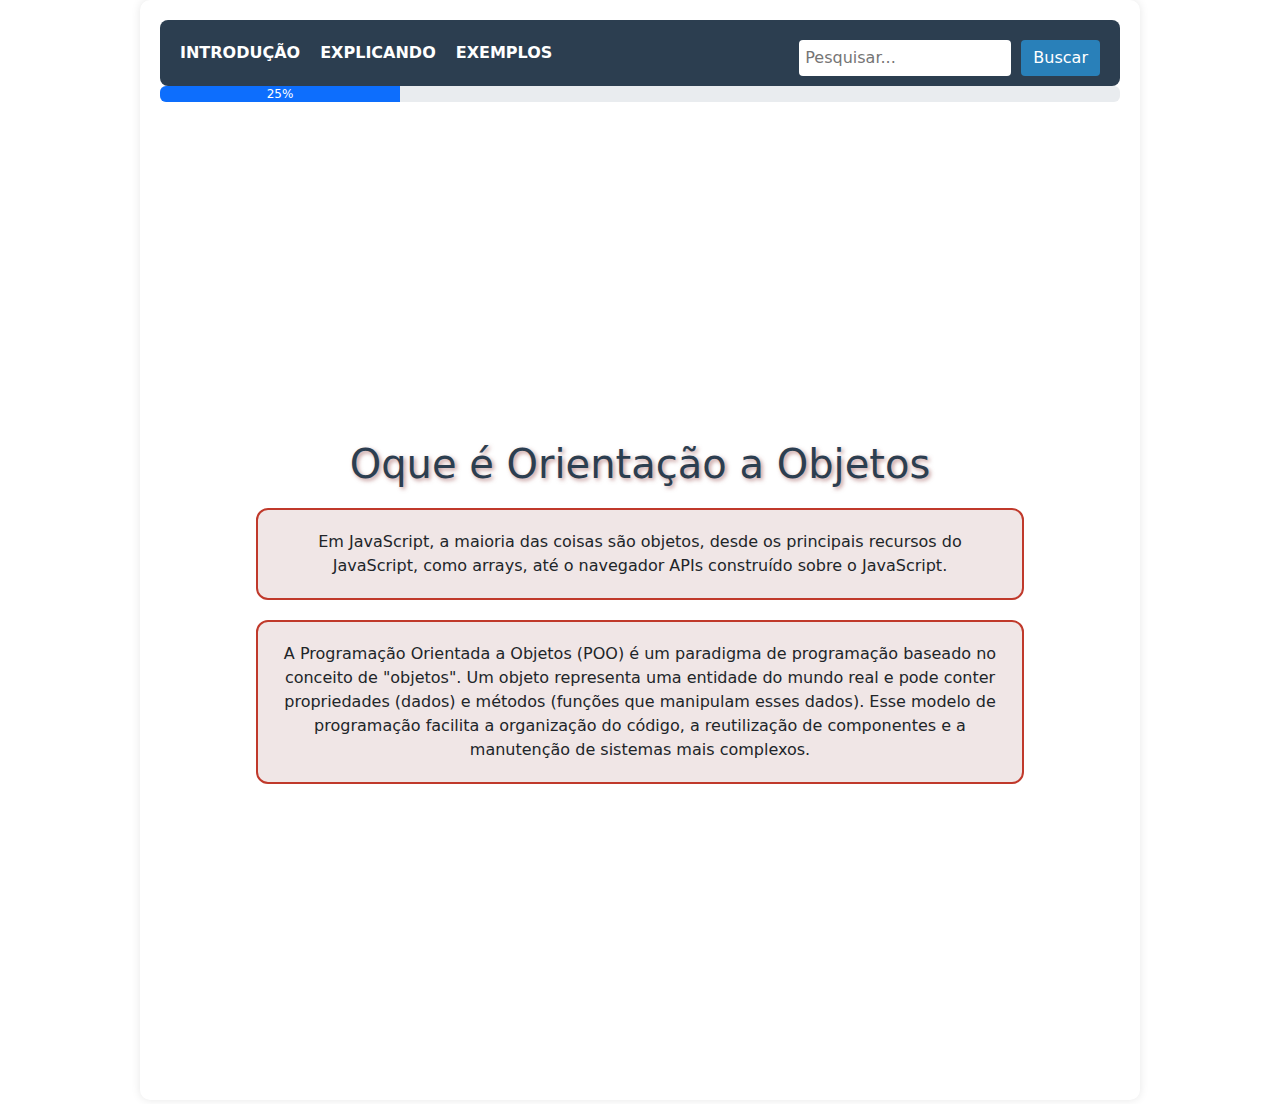
<file: index.html>
<!DOCTYPE html>
<html lang="pt-br">
<head>
  <meta charset="UTF-8">
  <meta name="viewport" content="width=device-width, initial-scale=1.0">
  <title>Tutorial:Introdução à Orientação a Objetos</title>
  <link rel="stylesheet" href="style.css">
  <link href="https://cdn.jsdelivr.net/npm/bootstrap@5.3.5/dist/css/bootstrap.min.css" rel="stylesheet">
</head>

<body>
  <script src="https://cdn.jsdelivr.net/npm/bootstrap@5.3.5/dist/js/bootstrap.bundle.min.js" integrity="sha384-k6d4wzSIapyDyv1kpU366/PK5hCdSbCRGRCMv+eplOQJWyd1fbcAu9OCUj5zNLiq" crossorigin="anonymous"></script>

  <div class="container2">
   
    <nav>
      <div class="navegacao">
        <a href="index.html">INTRODUÇÃO</a>
        <a href="explica.html">EXPLICANDO</a>
        <a href="exem.html">EXEMPLOS</a>
      </div>
      <div class="search">
        <input type="text" placeholder="Pesquisar...">
        <button>Buscar</button>
      </div>
    </nav>
    <div class="progress" role="progressbar" aria-label="Example with label" aria-valuenow="25" aria-valuemin="0" aria-valuemax="100">
      <div class="progress-bar" style="width: 25%">25%</div>
      </div>
      <br>
      <br>

    
    <div class="fundo">
    </div>
   
    <div class="contIntrocução">
      <h1 class="centro">Oque é Orientação a Objetos</h1>
      <p class="introducao" >Em JavaScript, a maioria das coisas são objetos, desde os principais recursos do JavaScript, como arrays, até o navegador APIs construído sobre o JavaScript. </p>
<p class="introducao">A Programação Orientada a Objetos (POO) é um paradigma de programação baseado no conceito de "objetos". Um objeto representa uma entidade do mundo real e pode conter propriedades (dados) e métodos (funções que manipulam esses dados).

  Esse modelo de programação facilita a organização do código, a reutilização de componentes e a manutenção de sistemas mais complexos.</p>
    </div>
<div class="prof">
  
</div>

  </div>
</body>
</html>
</file>
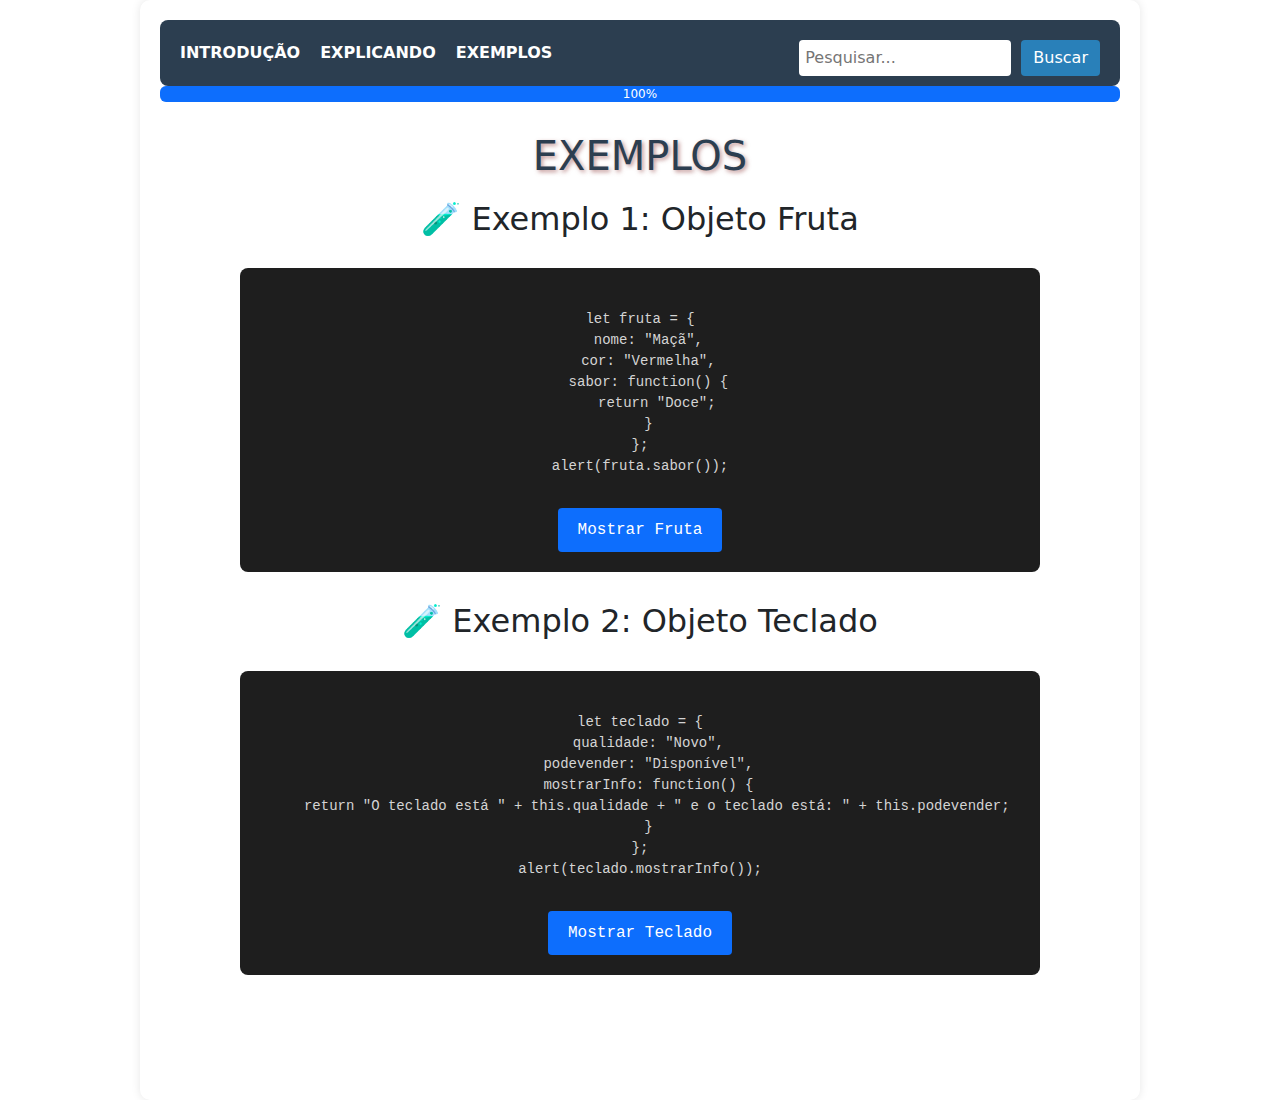
<file: exem.html>
<!DOCTYPE html>
<html lang="pt-br">
<head>
  <meta charset="UTF-8" />
  <meta name="viewport" content="width=device-width, initial-scale=1.0" />
  <title>Tutorial: Introdução à Orientação a Objetos</title>

  <!-- CSS Externo -->
  <link rel="stylesheet" href="style.css" />
  <link href="https://cdn.jsdelivr.net/npm/bootstrap@5.3.5/dist/css/bootstrap.min.css" rel="stylesheet">
</head>
<body>
  <div class="container2">
    <nav>
      <div class="navegacao">
        <a href="index.html">INTRODUÇÃO</a>
        <a href="explica.html">EXPLICANDO</a>
        <a href="exem.html">EXEMPLOS</a>
      </div>
      <div class="search">
        <input type="text" placeholder="Pesquisar..." />
        <button>Buscar</button>
      </div>
    </nav>

    <div class="progress" role="progressbar" aria-label="Progresso" aria-valuenow="100" aria-valuemin="0" aria-valuemax="100">
      <div class="progress-bar" style="width: 100%">100%</div>
    </div>

    <div class="contIntrocução">
      <h1 class="centro">EXEMPLOS</h1>

      <!-- Exemplo Fruta -->
      <h2>🧪 Exemplo 1: Objeto Fruta</h2>
      <div class="code-block">
<pre><code>
let fruta = {
  nome: "Maçã",
  cor: "Vermelha",
  sabor: function() {
    return "Doce";
  }
};
alert(fruta.sabor());
</code></pre>
        <button onclick="mostrarFruta()">Mostrar Fruta</button>
      </div>

      <!-- Exemplo Teclado -->
      <h2>🧪 Exemplo 2: Objeto Teclado</h2>
      <div class="code-block">
<pre><code>
let teclado = {
  qualidade: "Novo",
  podevender: "Disponível",
  mostrarInfo: function() {
    return "O teclado está " + this.qualidade + " e o teclado está: " + this.podevender;
  }
};
alert(teclado.mostrarInfo());
</code></pre>
        <button onclick="mostrarTeclado()">Mostrar Teclado</button>
      </div>
    </div>
  </div>

  <!-- Inclusão do JS Externo -->
  <script src="exemplo.js" defer></script
  </div>
</body>
</html>
</file>
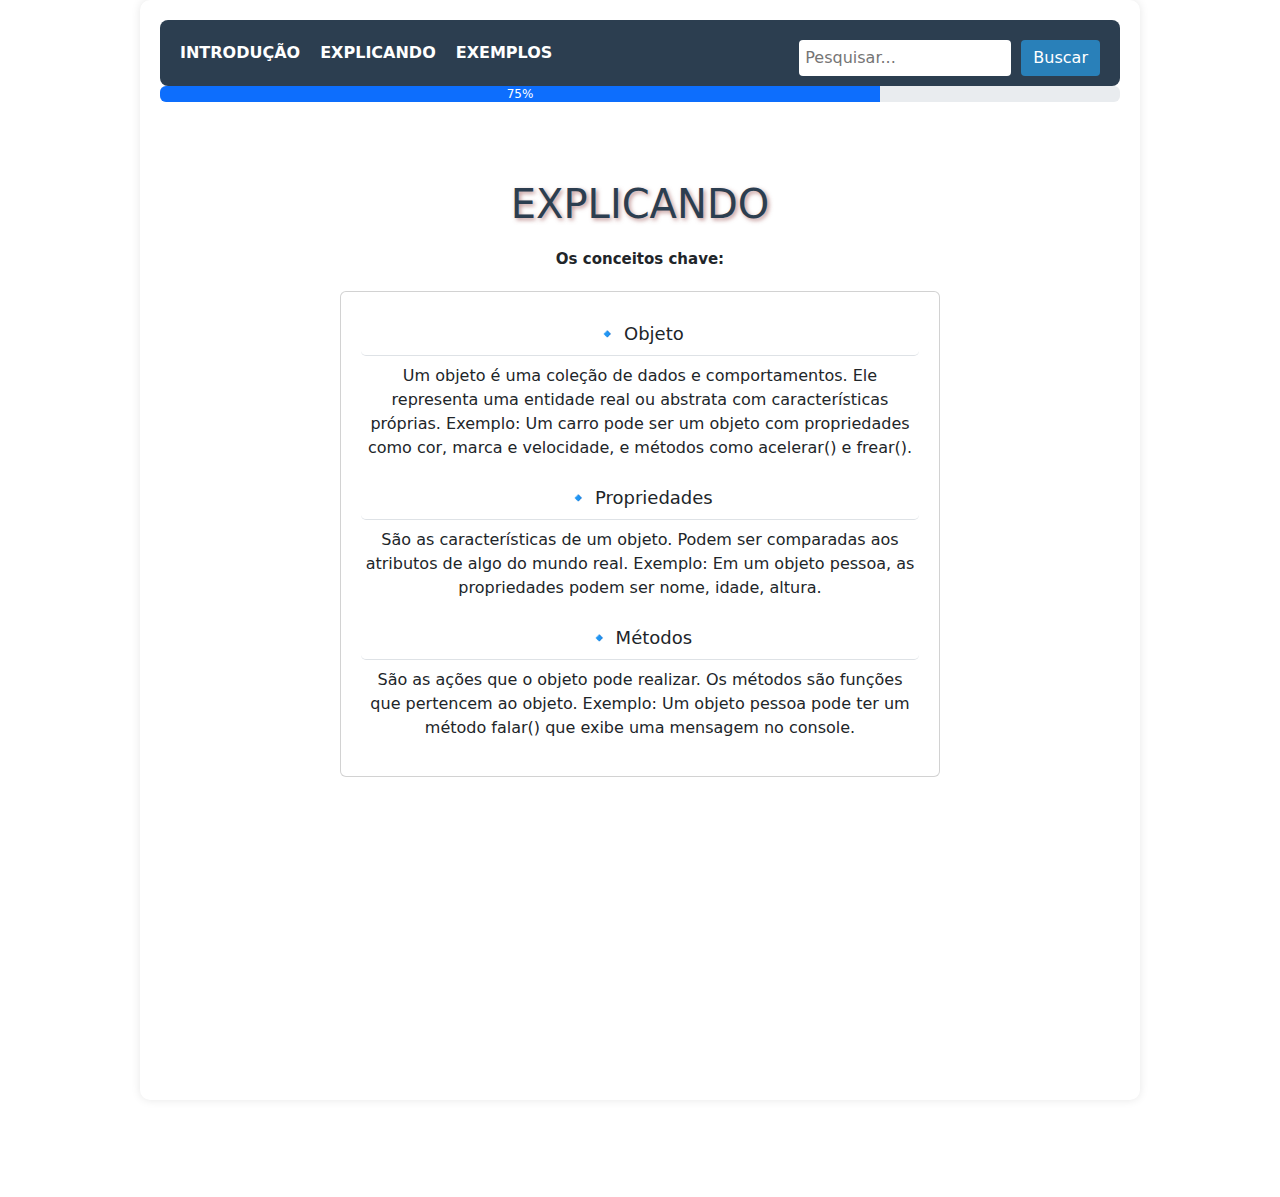
<file: explica.html>
<!DOCTYPE html>
<html lang="pt-br">
<head>
  <meta charset="UTF-8">
  <meta name="viewport" content="width=device-width, initial-scale=1.0">
  <title>Tutorial:Introdução à Orientação a Objetos</title>
  <link rel="stylesheet" href="style.css">
  <link href="https://cdn.jsdelivr.net/npm/bootstrap@5.3.5/dist/css/bootstrap.min.css" rel="stylesheet">
</head>

<body>
  <script src="https://cdn.jsdelivr.net/npm/bootstrap@5.3.5/dist/js/bootstrap.bundle.min.js" integrity="sha384-k6d4wzSIapyDyv1kpU366/PK5hCdSbCRGRCMv+eplOQJWyd1fbcAu9OCUj5zNLiq" crossorigin="anonymous"></script>

  <div class="container2">
   
    <nav>
      <div class="navegacao">
        <a href="index.html">INTRODUÇÃO</a>
        <a href="explica.html">EXPLICANDO</a>
        <a href="exem.html">EXEMPLOS</a>
      </div>
      <div class="search">
        <input type="text" placeholder="Pesquisar...">
        <button>Buscar</button>
      </div>
    </nav>
    <div class="progress" role="progressbar" aria-label="Example with label" aria-valuenow="25" aria-valuemin="0" aria-valuemax="100">
      <div class="progress-bar" style="width: 75%">75%</div>
      </div>
      <br>
      <br>

    
    <div class="contIntrocução">
      <h1 class="centro">EXPLICANDO </h1>
      <P class="subtitulo">Os conceitos chave:</P>

<div class="carde card">
  <ul class="list-group list-group-flush">
    <li class="list-group-item">🔹 Objeto</li>
    <p class="conceitosTEXTO">Um objeto é uma coleção de dados e comportamentos. Ele representa uma entidade real ou abstrata com características próprias.
      Exemplo: Um carro pode ser um objeto com propriedades como cor, marca e velocidade, e métodos como acelerar() e frear().</p>

    <li class="list-group-item">🔹 Propriedades</li>
    <p class="conceitosTEXTO">São as características de um objeto. Podem ser comparadas aos atributos de algo do mundo real.
      Exemplo: Em um objeto pessoa, as propriedades podem ser nome, idade, altura.</p>

    <li class="list-group-item">🔹 Métodos</li>
    <p class="conceitosTEXTO">São as ações que o objeto pode realizar. Os métodos são funções que pertencem ao objeto.
      Exemplo: Um objeto pessoa pode ter um método falar() que exibe uma mensagem no console.</p>
  </ul>
</div>
      
<div class="prof">
  
</div>

  </div>
</body>
</html>
</file>
<file: style.css>
body {
  margin: 0;
  font-family: 'Segoe UI', Tahoma, Geneva, Verdana, sans-serif;
  background-color: #f7f7f7;
  color: #333;
}

.container2 {
  max-width: 1000px;
  width: 80%;
  height: 1100px;
  margin: 0 auto;
  box-sizing: border-box;
  background-color: #ffffff;
  padding: 20px;
  border-radius: 10px;
  box-shadow: 0 0 10px rgba(0, 0, 0, 0.1);
}

nav {
  background-color: #2c3e50;
  padding: 10px 20px;
  display: flex;
  align-items: center;
  justify-content: space-between;
  flex-wrap: wrap;
  border-radius: 8px;
}

.navegacao {
  display: flex;
  gap: 20px;
}

.navegacao a {
  color: white;
  text-decoration: none;
  font-weight: bold;
}

.navegacao a:hover {
  text-decoration: underline;
}

.search {
  margin-top: 10px;
}

.search input {
  padding: 6px;
  border: none;
  border-radius: 4px;
}

.search button {
  padding: 6px 12px;
  margin-left: 5px;
  background-color: #2980b9;
  color: white;
  border: none;
  border-radius: 4px;
  cursor: pointer;
}
.prof {
  background-image: url('https://png.pngtree.com/png-clipart/20220223/original/pngtree-man-teacher-teaching-class-with-book-and-pointer-png-image_7310572.png');
  background-repeat: no-repeat;
  background-size: contain; /* ou use 'cover' */
  background-position: center;
  position: relative;
  bottom: 100px;
  right: 330px;
  height: 400px; /* tente ajustar entre 600px e 1200px */
}

.fundo {
  background-image: url('https://tipscode.com.br/thumbnail-article/orientacao-a-objetos-javascript-um-guia-para-iniciantes.png');
  background-size: cover;
  background-position: center;
  background-repeat: no-repeat;
  height: 250px;
  margin-top: 10px;
  border-radius: 8px;
}

.contIntrocução {
  text-align: center;
  margin-top: 30px;
}

.contIntrocução h1 {
  margin-bottom: 20px;
  color: #2c3e50;
}

.introducao {
  width: 80%;
  margin: 20px auto;
  padding: 20px;
  background-color: #f0e6e6;
  border: 2px solid #c0392b;
  border-radius: 12px;
  text-align: center;
  font-size: 16px;
}

.carde {
  height: auto; /* pode ajustar conforme necessário */
  width: 100%;
  max-width: 600px;
  margin: 20px auto;
  padding: 20px;
}

.centro{
  text-shadow: 2px 2px 4px rgba(167, 103, 103, 0.7);
text-align: center;
}

.subtitulo{
  font-size: 15px;
 font-weight: 900;
  
}

body {
  font-family: 'Arial', sans-serif;
  margin: 0;
  padding: 0;
  background-image: url('https://via.placeholder.com/1920x1080'); /* Imagem de fundo */
  background-size: cover;
  background-position: center;
  color: rgb(196, 7, 7);
}


li {
  font-size: 18px;
  padding: 10px;
  background-color: rgba(255, 255, 255, 0.1);
  margin-bottom: 8px;
  border-radius: 5px;
  display: flex;
  justify-content: space-between;
  align-items: center;
  transition: background-color 0.3s ease;
  font-weight: 500;
}

li:hover {
  background-color: rgba(194, 70, 70, 0.3);
}

#itemInput {
  width: 80%;
  padding: 10px;
  margin-right: 10px;
  border-radius: 5px;
  border: 2px solid #fff;
  font-size: 16px;
  background: rgba(136, 2, 2, 0.2);
  color: rgb(0, 0, 0);
}

#adicionarItemBtn {
  padding: 10px 20px;
  background-color: #4CAF50;
  color: white;
  font-size: 18px;
  border: none;
  border-radius: 5px;
  cursor: pointer;
  transition: background-color 0.3s ease;
}

#adicionarItemBtn:hover {
  background-color: #45a049;
}

.alert {
  padding: 10px;
  background-color: #f44336;
  color: white;
  margin-bottom: 10px;
  border-radius: 5px;
  text-align: center;
}


.code-block {
  background-color: #1e1e1e;
  color: #d4d4d4;
  padding: 20px;
  margin: 30px auto;
  border-radius: 8px;
  width: 90%;
  max-width: 800px;
  font-family: monospace;
  position: relative;
}

.code-block pre {
  white-space: pre-wrap;
  word-wrap: break-word;
}

.code-block button {
  margin-top: 15px;
  padding: 10px 20px;
  background-color: #0d6efd;
  color: white;
  border: none;
  border-radius: 4px;
  cursor: pointer;
}

.code-block button:hover {
  background-color: #084298;
}

.resultado {
  margin-top: 15px;
  padding: 10px;
  background-color: #272727;
  color: #00ff7f;
  font-weight: bold;
  border-radius: 4px;
}
</file>
